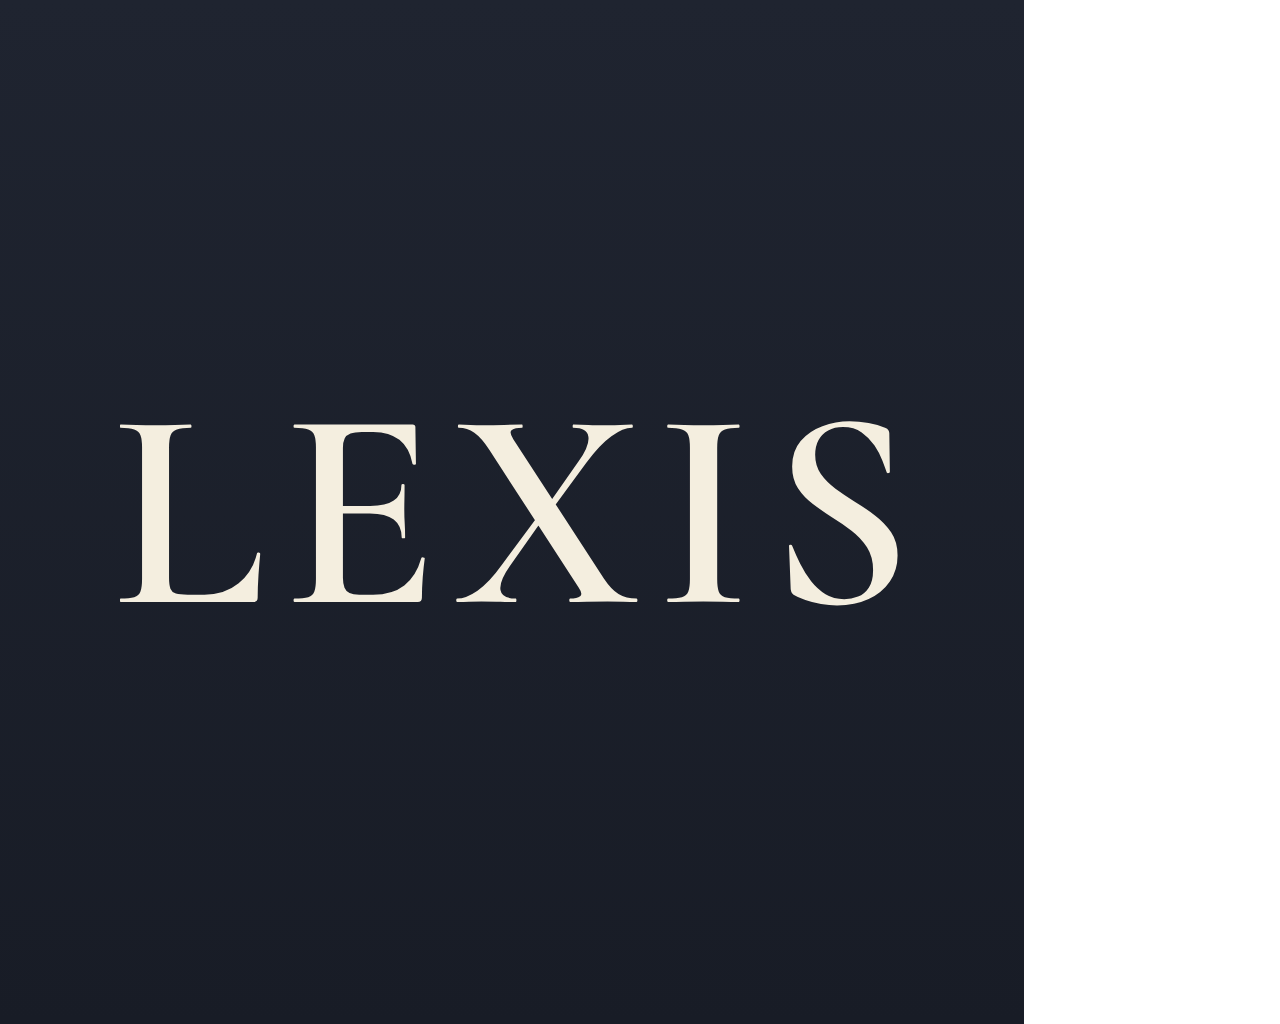
<file: tools/icon.html>
<!doctype html><link rel="stylesheet" href="../fonts/fonts.css"><style>body{margin:0}
/* Same layout as Lingua/Glossa: solid square, name centred at 80% width. Ink & Parchment. */
.i{width:1024px;height:1024px;background:linear-gradient(180deg,#1F2430,#181C26);display:grid;place-items:center}
.t{font:600 300px/1 "Cormorant Garamond",Georgia,serif;letter-spacing:.06em;margin-left:.06em;color:#F4EEDF;white-space:nowrap}</style>
<div class="i"><div class="t" id="t">LEXIS</div></div>
<script>document.fonts.ready.then(()=>{const t=document.getElementById('t');const w=t.getBoundingClientRect().width;t.style.fontSize=(300*819/w)+'px';document.body.dataset.ok=1})</script>
</file>
<file: fonts/fonts.css>
@font-face{font-family: 'Aboreto';  font-style: normal;  font-weight: 400;  src: url(../fonts/Aboreto-normal400-latin-ext.woff2) format('woff2');  unicode-range: U+0100-02BA, U+02BD-02C5, U+02C7-02CC, U+02CE-02D7, U+02DD-02FF, U+0304, U+0308, U+0329, U+1D00-1DBF, U+1E00-1E9F, U+1EF2-1EFF, U+2020, U+20A0-20AB, U+20AD-20C4, U+2113, U+2C60-2C7F, U+A720-A7FF;font-display:swap}
@font-face{font-family: 'Aboreto';  font-style: normal;  font-weight: 400;  src: url(../fonts/Aboreto-normal400-latin.woff2) format('woff2');  unicode-range: U+0000-00FF, U+0131, U+0152-0153, U+02BB-02BC, U+02C6, U+02DA, U+02DC, U+0304, U+0308, U+0329, U+2000-206F, U+20AC, U+2122, U+2191, U+2193, U+2212, U+2215, U+FEFF, U+FFFD;font-display:swap}
@font-face{font-family: 'Cinzel';  font-style: normal;  font-weight: 600;  src: url(../fonts/Cinzel-normal600-latin-ext.woff2) format('woff2');  unicode-range: U+0100-02BA, U+02BD-02C5, U+02C7-02CC, U+02CE-02D7, U+02DD-02FF, U+0304, U+0308, U+0329, U+1D00-1DBF, U+1E00-1E9F, U+1EF2-1EFF, U+2020, U+20A0-20AB, U+20AD-20C4, U+2113, U+2C60-2C7F, U+A720-A7FF;font-display:swap}
@font-face{font-family: 'Cinzel';  font-style: normal;  font-weight: 600;  src: url(../fonts/Cinzel-normal600-latin.woff2) format('woff2');  unicode-range: U+0000-00FF, U+0131, U+0152-0153, U+02BB-02BC, U+02C6, U+02DA, U+02DC, U+0304, U+0308, U+0329, U+2000-206F, U+20AC, U+2122, U+2191, U+2193, U+2212, U+2215, U+FEFF, U+FFFD;font-display:swap}
@font-face{font-family: 'GFS Didot';  font-style: normal;  font-weight: 400;  src: url(../fonts/GFSDidot-normal400-greek-ext.woff2) format('woff2');  unicode-range: U+1F00-1FFF;font-display:swap}
@font-face{font-family: 'GFS Didot';  font-style: normal;  font-weight: 400;  src: url(../fonts/GFSDidot-normal400-greek.woff2) format('woff2');  unicode-range: U+0370-0377, U+037A-037F, U+0384-038A, U+038C, U+038E-03A1, U+03A3-03FF;font-display:swap}
@font-face{font-family: 'GFS Didot';  font-style: normal;  font-weight: 400;  src: url(../fonts/GFSDidot-normal400-latin.woff2) format('woff2');  unicode-range: U+0000-00FF, U+0131, U+0152-0153, U+02BB-02BC, U+02C6, U+02DA, U+02DC, U+0304, U+0308, U+0329, U+2000-206F, U+20AC, U+2122, U+2191, U+2193, U+2212, U+2215, U+FEFF, U+FFFD;font-display:swap}
@font-face{font-family: 'Gentium Book Plus';  font-style: italic;  font-weight: 400;  src: url(../fonts/GentiumBookPlus-italic400-greek-ext.woff2) format('woff2');  unicode-range: U+1F00-1FFF;font-display:swap}
@font-face{font-family: 'Gentium Book Plus';  font-style: italic;  font-weight: 400;  src: url(../fonts/GentiumBookPlus-italic400-greek.woff2) format('woff2');  unicode-range: U+0370-0377, U+037A-037F, U+0384-038A, U+038C, U+038E-03A1, U+03A3-03FF;font-display:swap}
@font-face{font-family: 'Gentium Book Plus';  font-style: italic;  font-weight: 400;  src: url(../fonts/GentiumBookPlus-italic400-latin-ext.woff2) format('woff2');  unicode-range: U+0100-02BA, U+02BD-02C5, U+02C7-02CC, U+02CE-02D7, U+02DD-02FF, U+0304, U+0308, U+0329, U+1D00-1DBF, U+1E00-1E9F, U+1EF2-1EFF, U+2020, U+20A0-20AB, U+20AD-20C4, U+2113, U+2C60-2C7F, U+A720-A7FF;font-display:swap}
@font-face{font-family: 'Gentium Book Plus';  font-style: italic;  font-weight: 400;  src: url(../fonts/GentiumBookPlus-italic400-latin.woff2) format('woff2');  unicode-range: U+0000-00FF, U+0131, U+0152-0153, U+02BB-02BC, U+02C6, U+02DA, U+02DC, U+0304, U+0308, U+0329, U+2000-206F, U+20AC, U+2122, U+2191, U+2193, U+2212, U+2215, U+FEFF, U+FFFD;font-display:swap}
@font-face{font-family: 'Gentium Book Plus';  font-style: italic;  font-weight: 700;  src: url(../fonts/GentiumBookPlus-italic700-greek-ext.woff2) format('woff2');  unicode-range: U+1F00-1FFF;font-display:swap}
@font-face{font-family: 'Gentium Book Plus';  font-style: italic;  font-weight: 700;  src: url(../fonts/GentiumBookPlus-italic700-greek.woff2) format('woff2');  unicode-range: U+0370-0377, U+037A-037F, U+0384-038A, U+038C, U+038E-03A1, U+03A3-03FF;font-display:swap}
@font-face{font-family: 'Gentium Book Plus';  font-style: italic;  font-weight: 700;  src: url(../fonts/GentiumBookPlus-italic700-latin-ext.woff2) format('woff2');  unicode-range: U+0100-02BA, U+02BD-02C5, U+02C7-02CC, U+02CE-02D7, U+02DD-02FF, U+0304, U+0308, U+0329, U+1D00-1DBF, U+1E00-1E9F, U+1EF2-1EFF, U+2020, U+20A0-20AB, U+20AD-20C4, U+2113, U+2C60-2C7F, U+A720-A7FF;font-display:swap}
@font-face{font-family: 'Gentium Book Plus';  font-style: italic;  font-weight: 700;  src: url(../fonts/GentiumBookPlus-italic700-latin.woff2) format('woff2');  unicode-range: U+0000-00FF, U+0131, U+0152-0153, U+02BB-02BC, U+02C6, U+02DA, U+02DC, U+0304, U+0308, U+0329, U+2000-206F, U+20AC, U+2122, U+2191, U+2193, U+2212, U+2215, U+FEFF, U+FFFD;font-display:swap}
@font-face{font-family: 'Gentium Book Plus';  font-style: normal;  font-weight: 400;  src: url(../fonts/GentiumBookPlus-normal400-greek-ext.woff2) format('woff2');  unicode-range: U+1F00-1FFF;font-display:swap}
@font-face{font-family: 'Gentium Book Plus';  font-style: normal;  font-weight: 400;  src: url(../fonts/GentiumBookPlus-normal400-greek.woff2) format('woff2');  unicode-range: U+0370-0377, U+037A-037F, U+0384-038A, U+038C, U+038E-03A1, U+03A3-03FF;font-display:swap}
@font-face{font-family: 'Gentium Book Plus';  font-style: normal;  font-weight: 400;  src: url(../fonts/GentiumBookPlus-normal400-latin-ext.woff2) format('woff2');  unicode-range: U+0100-02BA, U+02BD-02C5, U+02C7-02CC, U+02CE-02D7, U+02DD-02FF, U+0304, U+0308, U+0329, U+1D00-1DBF, U+1E00-1E9F, U+1EF2-1EFF, U+2020, U+20A0-20AB, U+20AD-20C4, U+2113, U+2C60-2C7F, U+A720-A7FF;font-display:swap}
@font-face{font-family: 'Gentium Book Plus';  font-style: normal;  font-weight: 400;  src: url(../fonts/GentiumBookPlus-normal400-latin.woff2) format('woff2');  unicode-range: U+0000-00FF, U+0131, U+0152-0153, U+02BB-02BC, U+02C6, U+02DA, U+02DC, U+0304, U+0308, U+0329, U+2000-206F, U+20AC, U+2122, U+2191, U+2193, U+2212, U+2215, U+FEFF, U+FFFD;font-display:swap}
@font-face{font-family: 'Gentium Book Plus';  font-style: normal;  font-weight: 700;  src: url(../fonts/GentiumBookPlus-normal700-greek-ext.woff2) format('woff2');  unicode-range: U+1F00-1FFF;font-display:swap}
@font-face{font-family: 'Gentium Book Plus';  font-style: normal;  font-weight: 700;  src: url(../fonts/GentiumBookPlus-normal700-greek.woff2) format('woff2');  unicode-range: U+0370-0377, U+037A-037F, U+0384-038A, U+038C, U+038E-03A1, U+03A3-03FF;font-display:swap}
@font-face{font-family: 'Gentium Book Plus';  font-style: normal;  font-weight: 700;  src: url(../fonts/GentiumBookPlus-normal700-latin-ext.woff2) format('woff2');  unicode-range: U+0100-02BA, U+02BD-02C5, U+02C7-02CC, U+02CE-02D7, U+02DD-02FF, U+0304, U+0308, U+0329, U+1D00-1DBF, U+1E00-1E9F, U+1EF2-1EFF, U+2020, U+20A0-20AB, U+20AD-20C4, U+2113, U+2C60-2C7F, U+A720-A7FF;font-display:swap}
@font-face{font-family: 'Gentium Book Plus';  font-style: normal;  font-weight: 700;  src: url(../fonts/GentiumBookPlus-normal700-latin.woff2) format('woff2');  unicode-range: U+0000-00FF, U+0131, U+0152-0153, U+02BB-02BC, U+02C6, U+02DA, U+02DC, U+0304, U+0308, U+0329, U+2000-206F, U+20AC, U+2122, U+2191, U+2193, U+2212, U+2215, U+FEFF, U+FFFD;font-display:swap}
@font-face{font-family:"Cormorant Garamond";font-style:normal;font-weight:600;font-display:swap;src:url(../fonts/CormorantGaramond-normal600-latin.woff2) format("woff2")}
</file>
